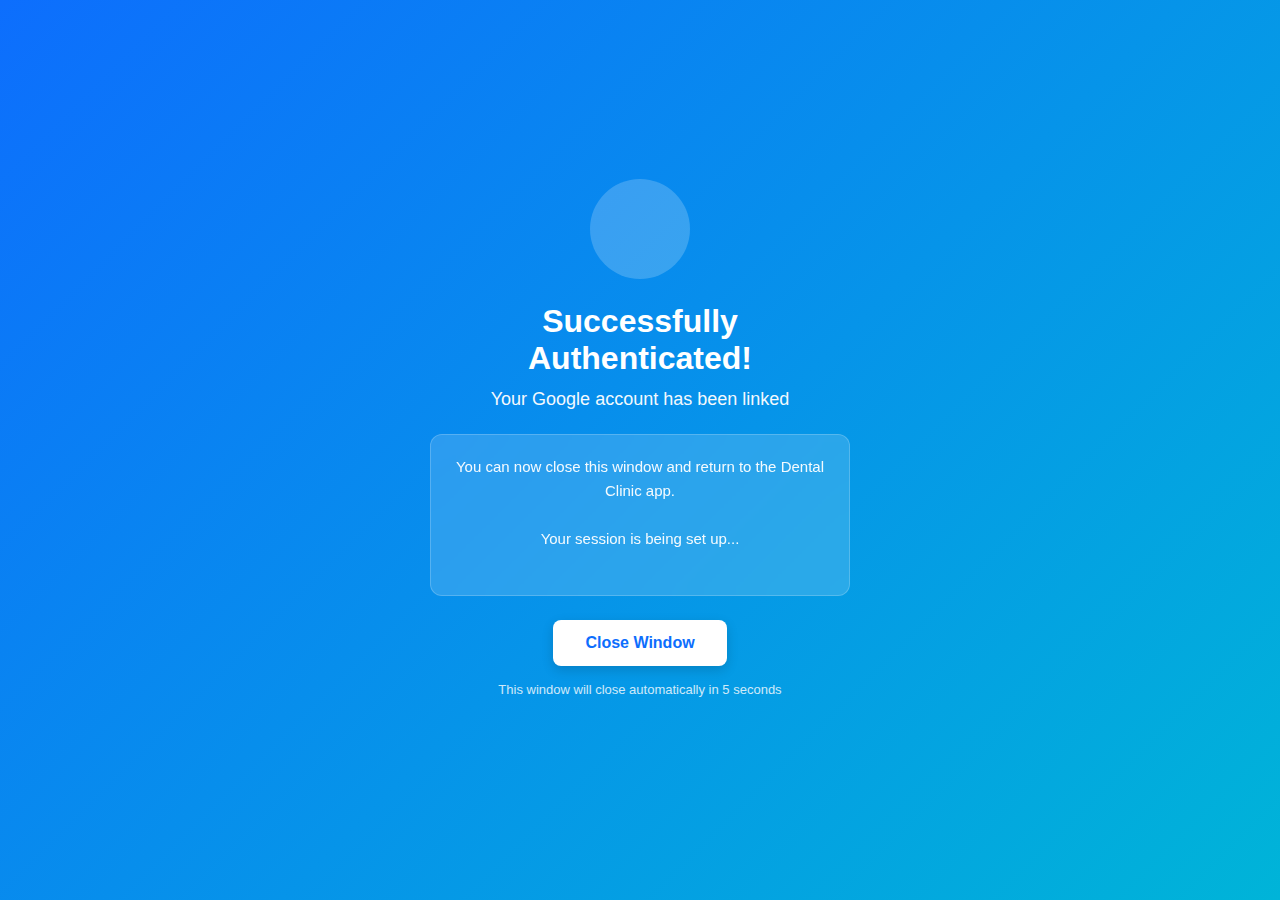
<file: Dental_Clinic/wwwroot/google-success.html>
<!DOCTYPE html>
<html lang="en">
<head>
    <meta charset="UTF-8">
    <meta name="viewport" content="width=device-width, initial-scale=1.0">
    <title>Login Successful</title>
    <style>
        * {
            margin: 0;
      padding: 0;
        box-sizing: border-box;
        }
      
        body {
   font-family: -apple-system, BlinkMacSystemFont, 'Segoe UI', Roboto, Oxygen, Ubuntu, sans-serif;
       background: linear-gradient(135deg, #0d6efd 0%, #00b4d8 100%);
    display: flex;
            align-items: center;
            justify-content: center;
     min-height: 100vh;
            color: white;
        }
        
        .container {
          text-align: center;
            padding: 40px;
            max-width: 500px;
 }
      
        .success-icon {
            width: 100px;
      height: 100px;
            margin: 0 auto 24px;
      background: rgba(255, 255, 255, 0.2);
          border-radius: 50%;
  display: flex;
            align-items: center;
            justify-content: center;
    animation: scaleIn 0.5s ease-out;
   }
   
        .checkmark {
            width: 50px;
          height: 50px;
            stroke: white;
            stroke-width: 3;
            fill: none;
    animation: draw 0.8s ease-out 0.3s forwards;
     stroke-dasharray: 100;
            stroke-dashoffset: 100;
   }
  
        h1 {
  font-size: 32px;
       font-weight: 700;
            margin-bottom: 12px;
animation: fadeInUp 0.6s ease-out 0.4s both;
        }
        
        p {
       font-size: 18px;
opacity: 0.95;
            margin-bottom: 24px;
            animation: fadeInUp 0.6s ease-out 0.5s both;
    }
        
 .info {
   background: rgba(255, 255, 255, 0.15);
 backdrop-filter: blur(10px);
            border-radius: 12px;
      padding: 20px;
   margin-bottom: 24px;
            border: 1px solid rgba(255, 255, 255, 0.2);
            animation: fadeInUp 0.6s ease-out 0.6s both;
     }
        
        .info-text {
      font-size: 15px;
   line-height: 1.6;
    }
        
        .btn {
            display: inline-block;
        background: white;
            color: #0d6efd;
            padding: 14px 32px;
            border-radius: 8px;
        text-decoration: none;
  font-weight: 600;
      font-size: 16px;
   transition: all 0.3s ease;
            animation: fadeInUp 0.6s ease-out 0.7s both;
          cursor: pointer;
 border: none;
         box-shadow: 0 4px 12px rgba(0, 0, 0, 0.15);
   }
        
        .btn:hover {
            transform: translateY(-2px);
       box-shadow: 0 6px 20px rgba(0, 0, 0, 0.2);
        }
        
        @keyframes scaleIn {
            from {
        transform: scale(0);
    opacity: 0;
   }
to {
     transform: scale(1);
                opacity: 1;
        }
   }
   
        @keyframes draw {
         to {
        stroke-dashoffset: 0;
        }
 }
        
        @keyframes fadeInUp {
            from {
                opacity: 0;
        transform: translateY(20px);
        }
            to {
                opacity: 1;
    transform: translateY(0);
        }
        }
        
        .auto-close {
  font-size: 13px;
            opacity: 0.8;
 margin-top: 16px;
  animation: fadeInUp 0.6s ease-out 0.8s both;
        }
    </style>
</head>
<body>
    <div class="container">
        <div class="success-icon">
          <svg class="checkmark" viewBox="0 0 52 52">
     <path d="M14 27l7 7 16-16"/>
  </svg>
   </div>
        
 <h1>Successfully Authenticated!</h1>
    <p>Your Google account has been linked</p>
        
        <div class="info">
            <p class="info-text">
          You can now close this window and return to the Dental Clinic app.
      <br><br>
            Your session is being set up...
            </p>
        </div>
        
      <button class="btn" onclick="window.close()">Close Window</button>
    
        <p class="auto-close">This window will close automatically in <span id="countdown">5</span> seconds</p>
    </div>
    
    <script>
   // Auto-close after 5 seconds
      let seconds = 5;
    const countdownEl = document.getElementById('countdown');
    
        const interval = setInterval(() => {
    seconds--;
      countdownEl.textContent = seconds;
            
   if (seconds <= 0) {
        clearInterval(interval);
     window.close();
            }
        }, 1000);
    </script>
</body>
</html>
</file>
